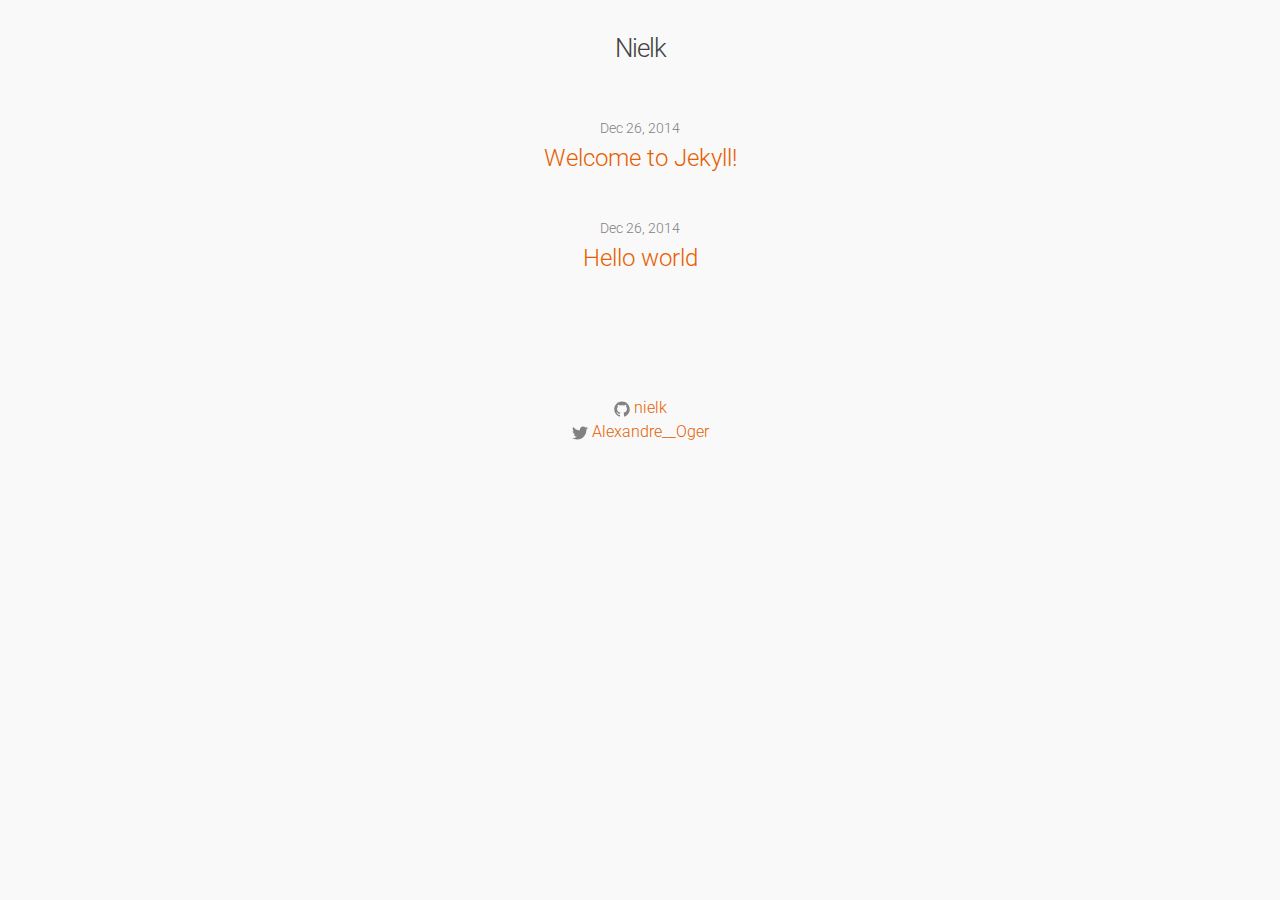
<file: index.html>
<!DOCTYPE html>
<html>

  <head>
  <meta charset="utf-8">
  <meta http-equiv="X-UA-Compatible" content="IE=edge">
  <meta name="viewport" content="width=device-width, initial-scale=1">

  <title>Nielk</title>
  <meta name="description" content="Oger alexandre blog nielk">

  <link rel="stylesheet" href="/css/main.css">
  <link rel="canonical" href="http://ogeralexandre.eu/">
  <link rel="alternate" type="application/rss+xml" title="Nielk" href="http://ogeralexandre.eu/feed.xml" />
</head>


  <body>

    <header class="site-header">

  <div class="wrapper">

    <a class="site-title" href="/">Nielk</a>

  </div>

</header>


    <div class="page-content">
      <div class="wrapper">
        <div class="home">

  <ul class="post-list">
    
      <li>
        <span class="post-meta">Dec 26, 2014</span>

        <h2>
          <a class="post-link" href="/jekyll/update/2014/12/26/welcome-to-jekyll.html">Welcome to Jekyll!</a>
        </h2>
      </li>
    
      <li>
        <span class="post-meta">Dec 26, 2014</span>

        <h2>
          <a class="post-link" href="/jekyll/update/2014/12/26/test.html">Hello world</a>
        </h2>
      </li>
    
  </ul>

</div>

      </div>
    </div>

    <footer class="site-footer">

  <div class="wrapper">
    <ul class="social-media-list">
          
          <li>
            <a href="https://github.com/nielk">
              <span class="icon  icon--github">
                <svg viewBox="0 0 16 16">
                  <path fill="#828282" d="M7.999,0.431c-4.285,0-7.76,3.474-7.76,7.761 c0,3.428,2.223,6.337,5.307,7.363c0.388,0.071,0.53-0.168,0.53-0.374c0-0.184-0.007-0.672-0.01-1.32 c-2.159,0.469-2.614-1.04-2.614-1.04c-0.353-0.896-0.862-1.135-0.862-1.135c-0.705-0.481,0.053-0.472,0.053-0.472 c0.779,0.055,1.189,0.8,1.189,0.8c0.692,1.186,1.816,0.843,2.258,0.645c0.071-0.502,0.271-0.843,0.493-1.037 C4.86,11.425,3.049,10.76,3.049,7.786c0-0.847,0.302-1.54,0.799-2.082C3.768,5.507,3.501,4.718,3.924,3.65 c0,0,0.652-0.209,2.134,0.796C6.677,4.273,7.34,4.187,8,4.184c0.659,0.003,1.323,0.089,1.943,0.261 c1.482-1.004,2.132-0.796,2.132-0.796c0.423,1.068,0.157,1.857,0.077,2.054c0.497,0.542,0.798,1.235,0.798,2.082 c0,2.981-1.814,3.637-3.543,3.829c0.279,0.24,0.527,0.713,0.527,1.437c0,1.037-0.01,1.874-0.01,2.129 c0,0.208,0.14,0.449,0.534,0.373c3.081-1.028,5.302-3.935,5.302-7.362C15.76,3.906,12.285,0.431,7.999,0.431z"/>
                </svg>
              </span>

              <span class="username">nielk</span>
            </a>
          </li>
          

          
          <li>
            <a href="https://twitter.com/Alexandre__Oger">
              <span class="icon  icon--twitter">
                <svg viewBox="0 0 16 16">
                  <path fill="#828282" d="M15.969,3.058c-0.586,0.26-1.217,0.436-1.878,0.515c0.675-0.405,1.194-1.045,1.438-1.809
                  c-0.632,0.375-1.332,0.647-2.076,0.793c-0.596-0.636-1.446-1.033-2.387-1.033c-1.806,0-3.27,1.464-3.27,3.27 c0,0.256,0.029,0.506,0.085,0.745C5.163,5.404,2.753,4.102,1.14,2.124C0.859,2.607,0.698,3.168,0.698,3.767 c0,1.134,0.577,2.135,1.455,2.722C1.616,6.472,1.112,6.325,0.671,6.08c0,0.014,0,0.027,0,0.041c0,1.584,1.127,2.906,2.623,3.206 C3.02,9.402,2.731,9.442,2.433,9.442c-0.211,0-0.416-0.021-0.615-0.059c0.416,1.299,1.624,2.245,3.055,2.271 c-1.119,0.877-2.529,1.4-4.061,1.4c-0.264,0-0.524-0.015-0.78-0.046c1.447,0.928,3.166,1.469,5.013,1.469 c6.015,0,9.304-4.983,9.304-9.304c0-0.142-0.003-0.283-0.009-0.423C14.976,4.29,15.531,3.714,15.969,3.058z"/>
                </svg>
              </span>

              <span class="username">Alexandre__Oger</span>
            </a>
          </li>
          
        </ul>
  </div>

</footer>


  </body>

</html>
</file>
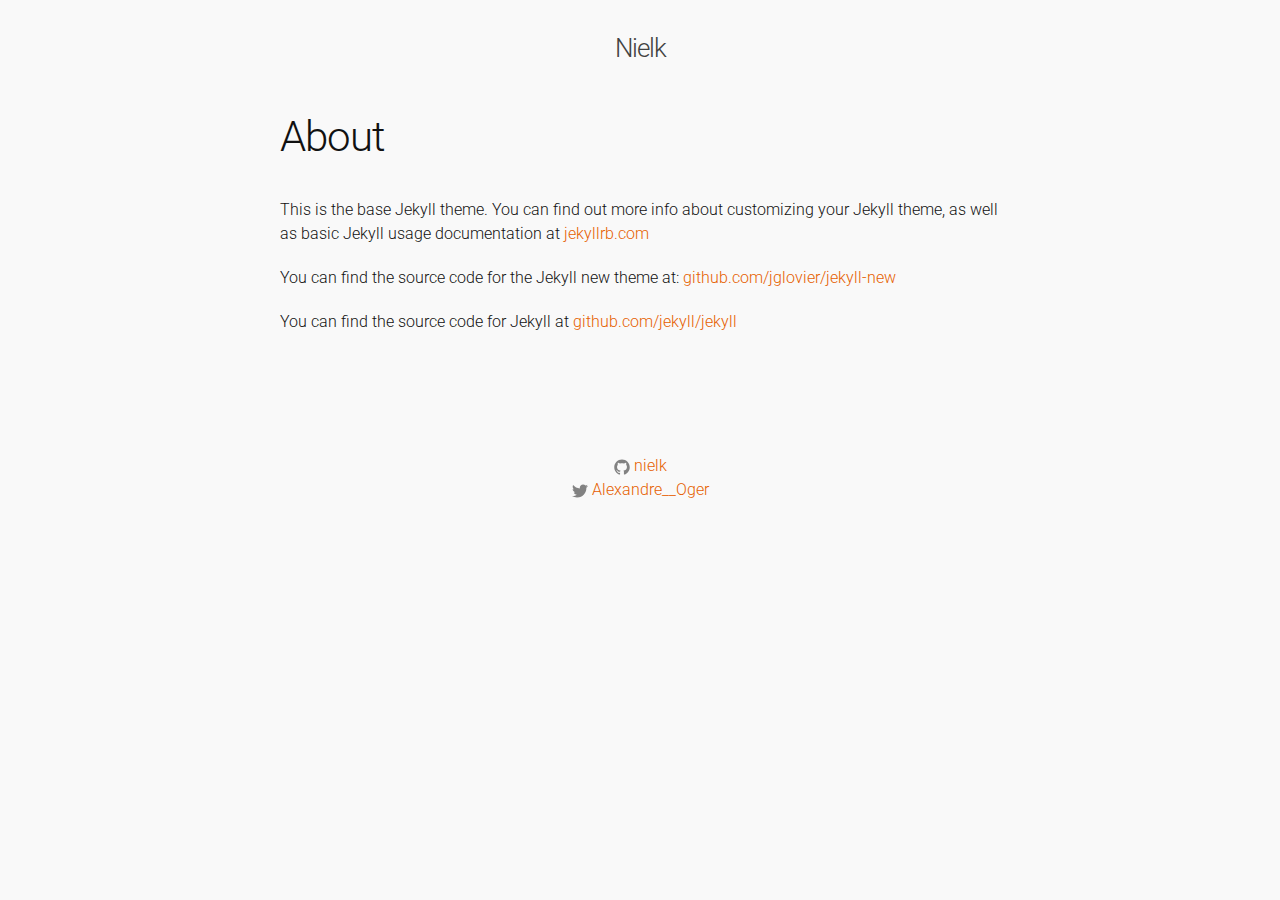
<file: about/index.html>
<!DOCTYPE html>
<html>

  <head>
  <meta charset="utf-8">
  <meta http-equiv="X-UA-Compatible" content="IE=edge">
  <meta name="viewport" content="width=device-width, initial-scale=1">

  <title>About</title>
  <meta name="description" content="Oger alexandre blog nielk">

  <link rel="stylesheet" href="/css/main.css">
  <link rel="canonical" href="http://ogeralexandre.eu/about/">
  <link rel="alternate" type="application/rss+xml" title="Nielk" href="http://ogeralexandre.eu/feed.xml" />
</head>


  <body>

    <header class="site-header">

  <div class="wrapper">

    <a class="site-title" href="/">Nielk</a>

  </div>

</header>


    <div class="page-content">
      <div class="wrapper">
        <div class="post">

  <header class="post-header">
    <h1 class="post-title">About</h1>
  </header>

  <article class="post-content">
    <p>This is the base Jekyll theme. You can find out more info about customizing your Jekyll theme, as well as basic Jekyll usage documentation at <a href="http://jekyllrb.com/">jekyllrb.com</a></p>

<p>You can find the source code for the Jekyll new theme at: <a href="https://github.com/jglovier/jekyll-new">github.com/jglovier/jekyll-new</a></p>

<p>You can find the source code for Jekyll at <a href="https://github.com/jekyll/jekyll">github.com/jekyll/jekyll</a></p>

  </article>

</div>

      </div>
    </div>

    <footer class="site-footer">

  <div class="wrapper">
    <ul class="social-media-list">
          
          <li>
            <a href="https://github.com/nielk">
              <span class="icon  icon--github">
                <svg viewBox="0 0 16 16">
                  <path fill="#828282" d="M7.999,0.431c-4.285,0-7.76,3.474-7.76,7.761 c0,3.428,2.223,6.337,5.307,7.363c0.388,0.071,0.53-0.168,0.53-0.374c0-0.184-0.007-0.672-0.01-1.32 c-2.159,0.469-2.614-1.04-2.614-1.04c-0.353-0.896-0.862-1.135-0.862-1.135c-0.705-0.481,0.053-0.472,0.053-0.472 c0.779,0.055,1.189,0.8,1.189,0.8c0.692,1.186,1.816,0.843,2.258,0.645c0.071-0.502,0.271-0.843,0.493-1.037 C4.86,11.425,3.049,10.76,3.049,7.786c0-0.847,0.302-1.54,0.799-2.082C3.768,5.507,3.501,4.718,3.924,3.65 c0,0,0.652-0.209,2.134,0.796C6.677,4.273,7.34,4.187,8,4.184c0.659,0.003,1.323,0.089,1.943,0.261 c1.482-1.004,2.132-0.796,2.132-0.796c0.423,1.068,0.157,1.857,0.077,2.054c0.497,0.542,0.798,1.235,0.798,2.082 c0,2.981-1.814,3.637-3.543,3.829c0.279,0.24,0.527,0.713,0.527,1.437c0,1.037-0.01,1.874-0.01,2.129 c0,0.208,0.14,0.449,0.534,0.373c3.081-1.028,5.302-3.935,5.302-7.362C15.76,3.906,12.285,0.431,7.999,0.431z"/>
                </svg>
              </span>

              <span class="username">nielk</span>
            </a>
          </li>
          

          
          <li>
            <a href="https://twitter.com/Alexandre__Oger">
              <span class="icon  icon--twitter">
                <svg viewBox="0 0 16 16">
                  <path fill="#828282" d="M15.969,3.058c-0.586,0.26-1.217,0.436-1.878,0.515c0.675-0.405,1.194-1.045,1.438-1.809
                  c-0.632,0.375-1.332,0.647-2.076,0.793c-0.596-0.636-1.446-1.033-2.387-1.033c-1.806,0-3.27,1.464-3.27,3.27 c0,0.256,0.029,0.506,0.085,0.745C5.163,5.404,2.753,4.102,1.14,2.124C0.859,2.607,0.698,3.168,0.698,3.767 c0,1.134,0.577,2.135,1.455,2.722C1.616,6.472,1.112,6.325,0.671,6.08c0,0.014,0,0.027,0,0.041c0,1.584,1.127,2.906,2.623,3.206 C3.02,9.402,2.731,9.442,2.433,9.442c-0.211,0-0.416-0.021-0.615-0.059c0.416,1.299,1.624,2.245,3.055,2.271 c-1.119,0.877-2.529,1.4-4.061,1.4c-0.264,0-0.524-0.015-0.78-0.046c1.447,0.928,3.166,1.469,5.013,1.469 c6.015,0,9.304-4.983,9.304-9.304c0-0.142-0.003-0.283-0.009-0.423C14.976,4.29,15.531,3.714,15.969,3.058z"/>
                </svg>
              </span>

              <span class="username">Alexandre__Oger</span>
            </a>
          </li>
          
        </ul>
  </div>

</footer>


  </body>

</html>
</file>
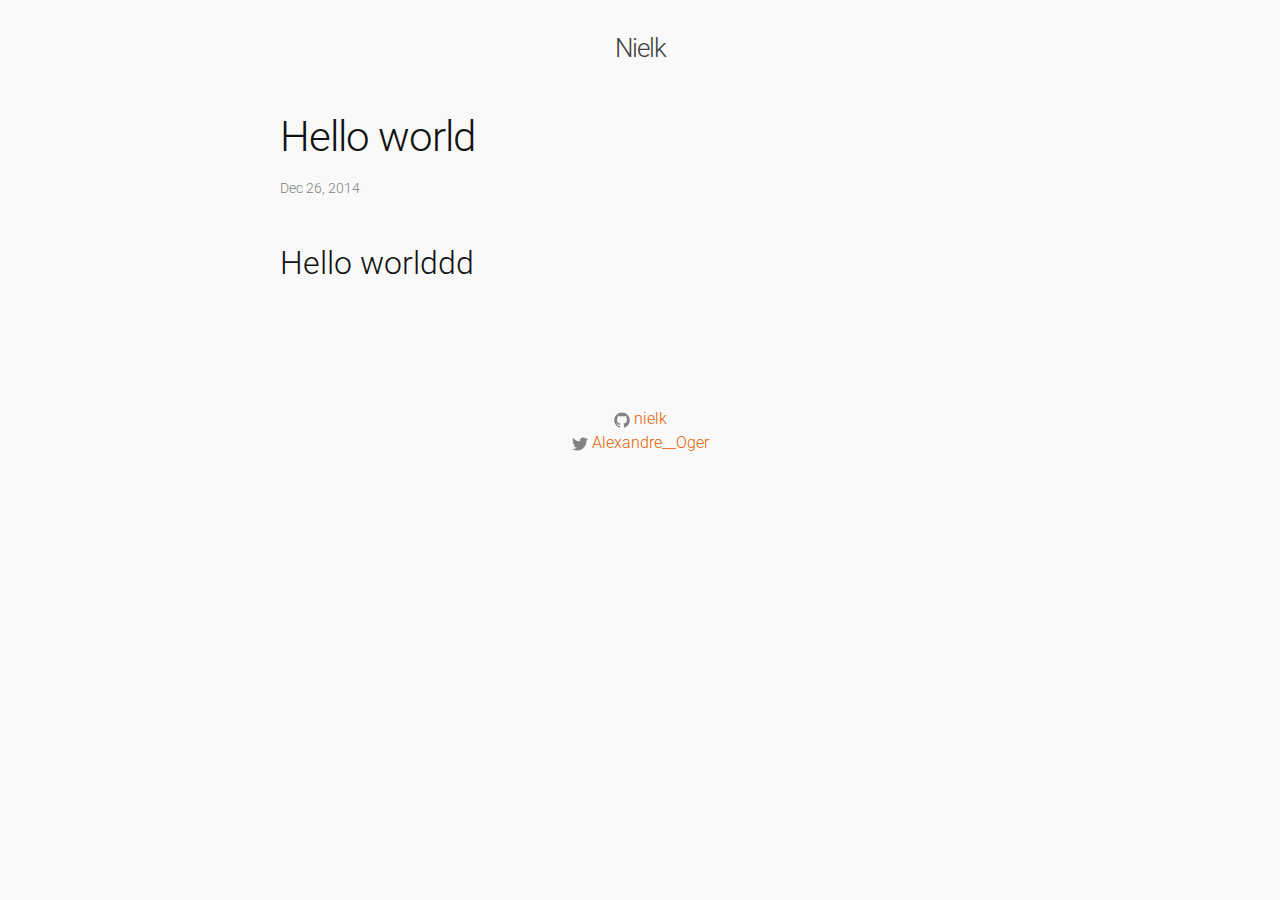
<file: jekyll/update/2014/12/26/test.html>
<!DOCTYPE html>
<html>

  <head>
  <meta charset="utf-8">
  <meta http-equiv="X-UA-Compatible" content="IE=edge">
  <meta name="viewport" content="width=device-width, initial-scale=1">

  <title>Hello world</title>
  <meta name="description" content="Hello worlddd">

  <link rel="stylesheet" href="/css/main.css">
  <link rel="canonical" href="http://ogeralexandre.eu/jekyll/update/2014/12/26/test.html">
  <link rel="alternate" type="application/rss+xml" title="Nielk" href="http://ogeralexandre.eu/feed.xml" />
</head>


  <body>

    <header class="site-header">

  <div class="wrapper">

    <a class="site-title" href="/">Nielk</a>

  </div>

</header>


    <div class="page-content">
      <div class="wrapper">
        <div class="post">

  <header class="post-header">
    <h1 class="post-title">Hello world</h1>
    <p class="post-meta">Dec 26, 2014</p>
  </header>

  <article class="post-content">
    <h1 id="hello-worlddd">Hello worlddd</h1>

  </article>

</div>

      </div>
    </div>

    <footer class="site-footer">

  <div class="wrapper">
    <ul class="social-media-list">
          
          <li>
            <a href="https://github.com/nielk">
              <span class="icon  icon--github">
                <svg viewBox="0 0 16 16">
                  <path fill="#828282" d="M7.999,0.431c-4.285,0-7.76,3.474-7.76,7.761 c0,3.428,2.223,6.337,5.307,7.363c0.388,0.071,0.53-0.168,0.53-0.374c0-0.184-0.007-0.672-0.01-1.32 c-2.159,0.469-2.614-1.04-2.614-1.04c-0.353-0.896-0.862-1.135-0.862-1.135c-0.705-0.481,0.053-0.472,0.053-0.472 c0.779,0.055,1.189,0.8,1.189,0.8c0.692,1.186,1.816,0.843,2.258,0.645c0.071-0.502,0.271-0.843,0.493-1.037 C4.86,11.425,3.049,10.76,3.049,7.786c0-0.847,0.302-1.54,0.799-2.082C3.768,5.507,3.501,4.718,3.924,3.65 c0,0,0.652-0.209,2.134,0.796C6.677,4.273,7.34,4.187,8,4.184c0.659,0.003,1.323,0.089,1.943,0.261 c1.482-1.004,2.132-0.796,2.132-0.796c0.423,1.068,0.157,1.857,0.077,2.054c0.497,0.542,0.798,1.235,0.798,2.082 c0,2.981-1.814,3.637-3.543,3.829c0.279,0.24,0.527,0.713,0.527,1.437c0,1.037-0.01,1.874-0.01,2.129 c0,0.208,0.14,0.449,0.534,0.373c3.081-1.028,5.302-3.935,5.302-7.362C15.76,3.906,12.285,0.431,7.999,0.431z"/>
                </svg>
              </span>

              <span class="username">nielk</span>
            </a>
          </li>
          

          
          <li>
            <a href="https://twitter.com/Alexandre__Oger">
              <span class="icon  icon--twitter">
                <svg viewBox="0 0 16 16">
                  <path fill="#828282" d="M15.969,3.058c-0.586,0.26-1.217,0.436-1.878,0.515c0.675-0.405,1.194-1.045,1.438-1.809
                  c-0.632,0.375-1.332,0.647-2.076,0.793c-0.596-0.636-1.446-1.033-2.387-1.033c-1.806,0-3.27,1.464-3.27,3.27 c0,0.256,0.029,0.506,0.085,0.745C5.163,5.404,2.753,4.102,1.14,2.124C0.859,2.607,0.698,3.168,0.698,3.767 c0,1.134,0.577,2.135,1.455,2.722C1.616,6.472,1.112,6.325,0.671,6.08c0,0.014,0,0.027,0,0.041c0,1.584,1.127,2.906,2.623,3.206 C3.02,9.402,2.731,9.442,2.433,9.442c-0.211,0-0.416-0.021-0.615-0.059c0.416,1.299,1.624,2.245,3.055,2.271 c-1.119,0.877-2.529,1.4-4.061,1.4c-0.264,0-0.524-0.015-0.78-0.046c1.447,0.928,3.166,1.469,5.013,1.469 c6.015,0,9.304-4.983,9.304-9.304c0-0.142-0.003-0.283-0.009-0.423C14.976,4.29,15.531,3.714,15.969,3.058z"/>
                </svg>
              </span>

              <span class="username">Alexandre__Oger</span>
            </a>
          </li>
          
        </ul>
  </div>

</footer>


  </body>

</html>
</file>
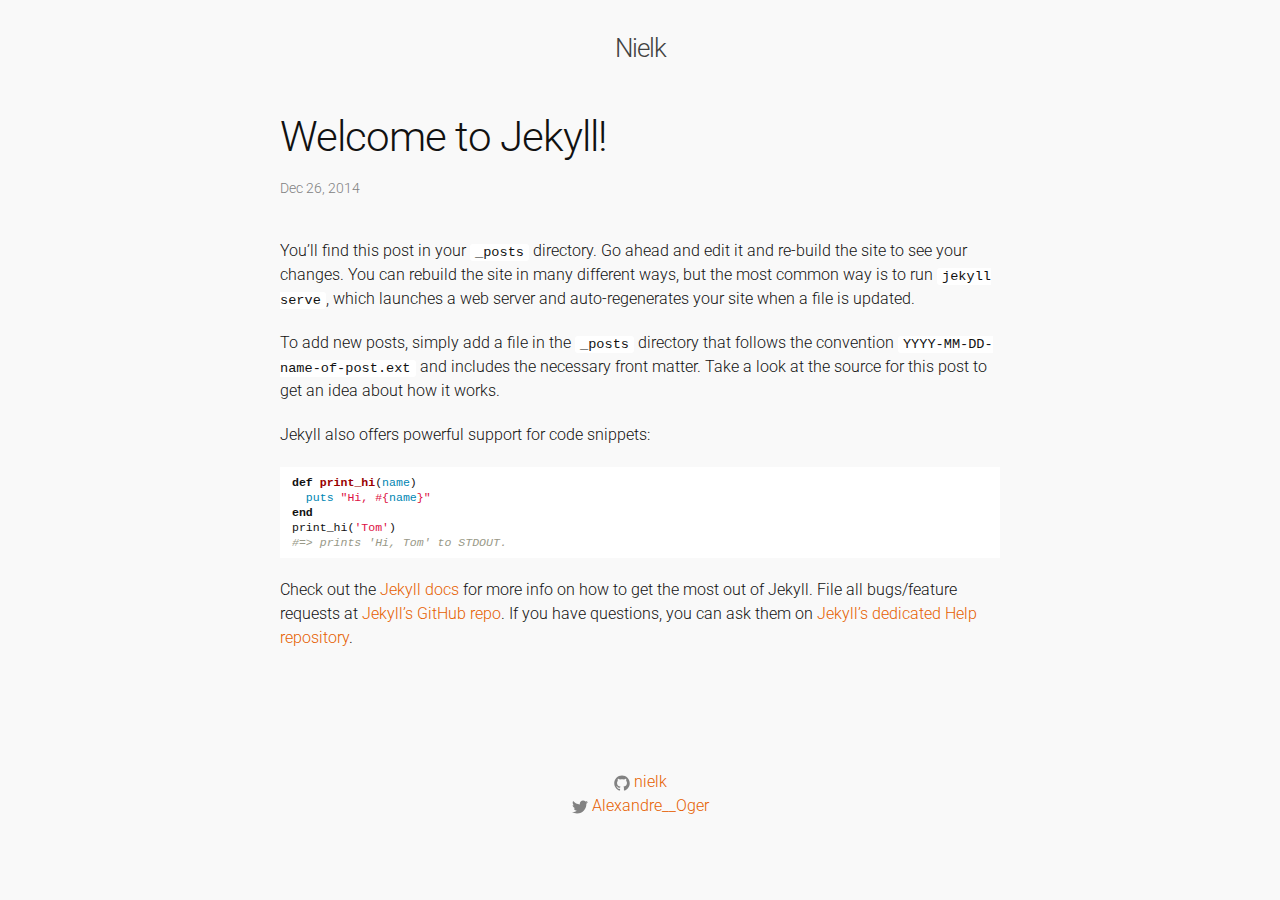
<file: jekyll/update/2014/12/26/welcome-to-jekyll.html>
<!DOCTYPE html>
<html>

  <head>
  <meta charset="utf-8">
  <meta http-equiv="X-UA-Compatible" content="IE=edge">
  <meta name="viewport" content="width=device-width, initial-scale=1">

  <title>Welcome to Jekyll!</title>
  <meta name="description" content="You’ll find this post in your _posts directory. Go ahead and edit it and re-build the site to see your changes. You can rebuild the site in many different wa...">

  <link rel="stylesheet" href="/css/main.css">
  <link rel="canonical" href="http://ogeralexandre.eu/jekyll/update/2014/12/26/welcome-to-jekyll.html">
  <link rel="alternate" type="application/rss+xml" title="Nielk" href="http://ogeralexandre.eu/feed.xml" />
</head>


  <body>

    <header class="site-header">

  <div class="wrapper">

    <a class="site-title" href="/">Nielk</a>

  </div>

</header>


    <div class="page-content">
      <div class="wrapper">
        <div class="post">

  <header class="post-header">
    <h1 class="post-title">Welcome to Jekyll!</h1>
    <p class="post-meta">Dec 26, 2014</p>
  </header>

  <article class="post-content">
    <p>You’ll find this post in your <code>_posts</code> directory. Go ahead and edit it and re-build the site to see your changes. You can rebuild the site in many different ways, but the most common way is to run <code>jekyll serve</code>, which launches a web server and auto-regenerates your site when a file is updated.</p>

<p>To add new posts, simply add a file in the <code>_posts</code> directory that follows the convention <code>YYYY-MM-DD-name-of-post.ext</code> and includes the necessary front matter. Take a look at the source for this post to get an idea about how it works.</p>

<p>Jekyll also offers powerful support for code snippets:</p>

<div class="highlight"><pre><code class="language-ruby" data-lang="ruby"><span class="k">def</span> <span class="nf">print_hi</span><span class="p">(</span><span class="nb">name</span><span class="p">)</span>
  <span class="nb">puts</span> <span class="s2">&quot;Hi, </span><span class="si">#{</span><span class="nb">name</span><span class="si">}</span><span class="s2">&quot;</span>
<span class="k">end</span>
<span class="n">print_hi</span><span class="p">(</span><span class="s1">&#39;Tom&#39;</span><span class="p">)</span>
<span class="c1">#=&gt; prints &#39;Hi, Tom&#39; to STDOUT.</span></code></pre></div>

<p>Check out the <a href="http://jekyllrb.com">Jekyll docs</a> for more info on how to get the most out of Jekyll. File all bugs/feature requests at <a href="https://github.com/jekyll/jekyll">Jekyll’s GitHub repo</a>. If you have questions, you can ask them on <a href="https://github.com/jekyll/jekyll-help">Jekyll’s dedicated Help repository</a>.</p>


  </article>

</div>

      </div>
    </div>

    <footer class="site-footer">

  <div class="wrapper">
    <ul class="social-media-list">
          
          <li>
            <a href="https://github.com/nielk">
              <span class="icon  icon--github">
                <svg viewBox="0 0 16 16">
                  <path fill="#828282" d="M7.999,0.431c-4.285,0-7.76,3.474-7.76,7.761 c0,3.428,2.223,6.337,5.307,7.363c0.388,0.071,0.53-0.168,0.53-0.374c0-0.184-0.007-0.672-0.01-1.32 c-2.159,0.469-2.614-1.04-2.614-1.04c-0.353-0.896-0.862-1.135-0.862-1.135c-0.705-0.481,0.053-0.472,0.053-0.472 c0.779,0.055,1.189,0.8,1.189,0.8c0.692,1.186,1.816,0.843,2.258,0.645c0.071-0.502,0.271-0.843,0.493-1.037 C4.86,11.425,3.049,10.76,3.049,7.786c0-0.847,0.302-1.54,0.799-2.082C3.768,5.507,3.501,4.718,3.924,3.65 c0,0,0.652-0.209,2.134,0.796C6.677,4.273,7.34,4.187,8,4.184c0.659,0.003,1.323,0.089,1.943,0.261 c1.482-1.004,2.132-0.796,2.132-0.796c0.423,1.068,0.157,1.857,0.077,2.054c0.497,0.542,0.798,1.235,0.798,2.082 c0,2.981-1.814,3.637-3.543,3.829c0.279,0.24,0.527,0.713,0.527,1.437c0,1.037-0.01,1.874-0.01,2.129 c0,0.208,0.14,0.449,0.534,0.373c3.081-1.028,5.302-3.935,5.302-7.362C15.76,3.906,12.285,0.431,7.999,0.431z"/>
                </svg>
              </span>

              <span class="username">nielk</span>
            </a>
          </li>
          

          
          <li>
            <a href="https://twitter.com/Alexandre__Oger">
              <span class="icon  icon--twitter">
                <svg viewBox="0 0 16 16">
                  <path fill="#828282" d="M15.969,3.058c-0.586,0.26-1.217,0.436-1.878,0.515c0.675-0.405,1.194-1.045,1.438-1.809
                  c-0.632,0.375-1.332,0.647-2.076,0.793c-0.596-0.636-1.446-1.033-2.387-1.033c-1.806,0-3.27,1.464-3.27,3.27 c0,0.256,0.029,0.506,0.085,0.745C5.163,5.404,2.753,4.102,1.14,2.124C0.859,2.607,0.698,3.168,0.698,3.767 c0,1.134,0.577,2.135,1.455,2.722C1.616,6.472,1.112,6.325,0.671,6.08c0,0.014,0,0.027,0,0.041c0,1.584,1.127,2.906,2.623,3.206 C3.02,9.402,2.731,9.442,2.433,9.442c-0.211,0-0.416-0.021-0.615-0.059c0.416,1.299,1.624,2.245,3.055,2.271 c-1.119,0.877-2.529,1.4-4.061,1.4c-0.264,0-0.524-0.015-0.78-0.046c1.447,0.928,3.166,1.469,5.013,1.469 c6.015,0,9.304-4.983,9.304-9.304c0-0.142-0.003-0.283-0.009-0.423C14.976,4.29,15.531,3.714,15.969,3.058z"/>
                </svg>
              </span>

              <span class="username">Alexandre__Oger</span>
            </a>
          </li>
          
        </ul>
  </div>

</footer>


  </body>

</html>
</file>
<file: css/main.css>
@import url(http://fonts.googleapis.com/css?family=Roboto:300);
/**
 * Reset some basic elements
 */
body, h1, h2, h3, h4, h5, h6,
p, blockquote, pre, hr,
dl, dd, ol, ul, figure {
  margin: 0;
  padding: 0; }

/**
 * Basic styling
 */
body {
  font-family: "Roboto", Arial, sans-serif;
  font-size: 16px;
  line-height: 1.5;
  font-weight: 300;
  color: #111;
  background-color: #f9f9f9;
  -webkit-text-size-adjust: 100%; }

/**
 * Set `margin-bottom` to maintain vertical rhythm
 */
h1, h2, h3, h4, h5, h6,
p, blockquote, pre,
ul, ol, dl, figure,
.highlight {
  margin-bottom: 20px; }

/**
 * Images
 */
img {
  max-width: 100%;
  vertical-align: middle; }

/**
 * Figures
 */
figure > img {
  display: block; }

figcaption {
  font-size: 14px; }

/**
 * Lists
 */
ul, ol {
  margin-left: 40px; }

li > ul,
li > ol {
  margin-bottom: 0; }

/**
 * Headings
 */
h1, h2, h3, h4, h5, h6 {
  font-weight: 300; }

/**
 * Links
 */
a {
  color: #e66000;
  text-decoration: none; }
  a:visited {
    color: #e66000; }
  a:hover {
    color: #111;
    text-decoration: underline; }

/**
 * Blockquotes
 */
blockquote {
  color: #828282;
  border-left: 4px solid #e8e8e8;
  padding-left: 20px;
  font-size: 18px;
  letter-spacing: -1px;
  font-style: italic; }
  blockquote > :last-child {
    margin-bottom: 0; }

/**
 * Code formatting
 */
pre,
code {
  font: 0.85em Monaco, Courier, Monospace;
  border-radius: 3px;
  background-color: #fff; }

code {
  padding: 1px 5px; }

pre {
  padding: 8px 12px;
  overflow-x: scroll; }
  pre > code {
    border: 0;
    padding-right: 0;
    padding-left: 0; }

/**
 * Wrapper
 */
.wrapper {
  max-width: -webkit-calc(800px - (40px * 2));
  max-width: calc(800px - (40px * 2));
  margin-right: auto;
  margin-left: auto;
  padding-right: 40px;
  padding-left: 40px; }
  @media screen and (max-width: 800px) {
    .wrapper {
      max-width: -webkit-calc(800px - (40px));
      max-width: calc(800px - (40px));
      padding-right: 20px;
      padding-left: 20px; } }

/**
 * Clearfix
 */
.wrapper:after, .footer-col-wrapper:after {
  content: "";
  display: table;
  clear: both; }

/**
 * Icons
 */
.icon > svg {
  display: inline-block;
  width: 16px;
  height: 16px;
  vertical-align: middle; }
  .icon > svg path {
    fill: #828282; }

/**
 * Site header
 */
.site-header {
  min-height: 56px;
  padding-top: 20px;
  position: relative; }

.site-title {
  display: block;
  width: 100%;
  margin-bottom: 0;
  font-size: 26px;
  line-height: 56px;
  letter-spacing: -1px;
  text-align: center; }
  .site-title, .site-title:visited {
    color: #424242; }

.site-nav {
  float: right;
  line-height: 56px; }
  .site-nav .menu-icon {
    display: none; }
  .site-nav .page-link {
    color: #111;
    line-height: 1.5; }
    .site-nav .page-link:not(:first-child) {
      margin-left: 20px; }
  @media screen and (max-width: 600px) {
    .site-nav {
      position: absolute;
      top: 9px;
      right: 30px;
      background-color: #f9f9f9;
      border: 1px solid #e8e8e8;
      border-radius: 5px;
      text-align: right; }
      .site-nav .menu-icon {
        display: block;
        float: right;
        width: 36px;
        height: 26px;
        line-height: 0;
        padding-top: 10px;
        text-align: center; }
        .site-nav .menu-icon > svg {
          width: 18px;
          height: 15px; }
          .site-nav .menu-icon > svg path {
            fill: #424242; }
      .site-nav .trigger {
        clear: both;
        display: none; }
      .site-nav:hover .trigger {
        display: block;
        padding-bottom: 5px; }
      .site-nav .page-link {
        display: block;
        padding: 5px 10px; } }

/**
 * Site footer
 */
.site-footer {
  padding: 40px 0; }

.footer-heading {
  font-size: 18px;
  margin-bottom: 20px; }

.contact-list,
.social-media-list {
  list-style: none;
  margin-left: 0; }

.footer-col-wrapper {
  font-size: 15px;
  color: #828282;
  margin-left: -20px; }

.footer-col {
  float: left;
  margin-bottom: 20px;
  padding-left: 20px; }

.footer-col-1 {
  width: -webkit-calc(35% - (40px / 2));
  width: calc(35% - (40px / 2)); }

.footer-col-2 {
  width: -webkit-calc(20% - (40px / 2));
  width: calc(20% - (40px / 2)); }

.footer-col-3 {
  width: -webkit-calc(45% - (40px / 2));
  width: calc(45% - (40px / 2)); }

@media screen and (max-width: 800px) {
  .footer-col-1,
  .footer-col-2 {
    width: -webkit-calc(50% - (40px / 2));
    width: calc(50% - (40px / 2)); }

  .footer-col-3 {
    width: -webkit-calc(100% - (40px / 2));
    width: calc(100% - (40px / 2)); } }
@media screen and (max-width: 600px) {
  .footer-col {
    float: none;
    width: -webkit-calc(100% - (40px / 2));
    width: calc(100% - (40px / 2)); } }
/**
 * Page content
 */
.page-content {
  padding: 40px 0; }

.page-heading {
  font-size: 20px; }

.post-list {
  margin-left: 0;
  list-style: none; }
  .post-list > li {
    margin-bottom: 40px; }

.post-meta {
  font-size: 14px;
  color: #828282; }

.post-link {
  display: block;
  font-size: 24px; }

/**
 * Posts
 */
.post-header {
  margin-bottom: 40px; }

.post-title {
  font-size: 42px;
  letter-spacing: -1px;
  line-height: 1; }
  @media screen and (max-width: 800px) {
    .post-title {
      font-size: 36px; } }

.post-content {
  margin-bottom: 40px; }
  .post-content h2 {
    font-size: 32px; }
    @media screen and (max-width: 800px) {
      .post-content h2 {
        font-size: 28px; } }
  .post-content h3 {
    font-size: 26px; }
    @media screen and (max-width: 800px) {
      .post-content h3 {
        font-size: 22px; } }
  .post-content h4 {
    font-size: 20px; }
    @media screen and (max-width: 800px) {
      .post-content h4 {
        font-size: 18px; } }

/**
 * Syntax highlighting styles
 */
.highlight {
  background: #fff; }
  .highlight .c {
    color: #998;
    font-style: italic; }
  .highlight .err {
    color: #a61717;
    background-color: #e3d2d2; }
  .highlight .k {
    font-weight: bold; }
  .highlight .o {
    font-weight: bold; }
  .highlight .cm {
    color: #998;
    font-style: italic; }
  .highlight .cp {
    color: #999;
    font-weight: bold; }
  .highlight .c1 {
    color: #998;
    font-style: italic; }
  .highlight .cs {
    color: #999;
    font-weight: bold;
    font-style: italic; }
  .highlight .gd {
    color: #000;
    background-color: #fdd; }
  .highlight .gd .x {
    color: #000;
    background-color: #faa; }
  .highlight .ge {
    font-style: italic; }
  .highlight .gr {
    color: #a00; }
  .highlight .gh {
    color: #999; }
  .highlight .gi {
    color: #000;
    background-color: #dfd; }
  .highlight .gi .x {
    color: #000;
    background-color: #afa; }
  .highlight .go {
    color: #888; }
  .highlight .gp {
    color: #555; }
  .highlight .gs {
    font-weight: bold; }
  .highlight .gu {
    color: #aaa; }
  .highlight .gt {
    color: #a00; }
  .highlight .kc {
    font-weight: bold; }
  .highlight .kd {
    font-weight: bold; }
  .highlight .kp {
    font-weight: bold; }
  .highlight .kr {
    font-weight: bold; }
  .highlight .kt {
    color: #458;
    font-weight: bold; }
  .highlight .m {
    color: #099; }
  .highlight .s {
    color: #d14; }
  .highlight .na {
    color: #008080; }
  .highlight .nb {
    color: #0086B3; }
  .highlight .nc {
    color: #458;
    font-weight: bold; }
  .highlight .no {
    color: #008080; }
  .highlight .ni {
    color: #800080; }
  .highlight .ne {
    color: #900;
    font-weight: bold; }
  .highlight .nf {
    color: #900;
    font-weight: bold; }
  .highlight .nn {
    color: #555; }
  .highlight .nt {
    color: #000080; }
  .highlight .nv {
    color: #008080; }
  .highlight .ow {
    font-weight: bold; }
  .highlight .w {
    color: #bbb; }
  .highlight .mf {
    color: #099; }
  .highlight .mh {
    color: #099; }
  .highlight .mi {
    color: #099; }
  .highlight .mo {
    color: #099; }
  .highlight .sb {
    color: #d14; }
  .highlight .sc {
    color: #d14; }
  .highlight .sd {
    color: #d14; }
  .highlight .s2 {
    color: #d14; }
  .highlight .se {
    color: #d14; }
  .highlight .sh {
    color: #d14; }
  .highlight .si {
    color: #d14; }
  .highlight .sx {
    color: #d14; }
  .highlight .sr {
    color: #009926; }
  .highlight .s1 {
    color: #d14; }
  .highlight .ss {
    color: #990073; }
  .highlight .bp {
    color: #999; }
  .highlight .vc {
    color: #008080; }
  .highlight .vg {
    color: #008080; }
  .highlight .vi {
    color: #008080; }
  .highlight .il {
    color: #099; }

.home,
.social-media-list {
  text-align: center; }
</file>
